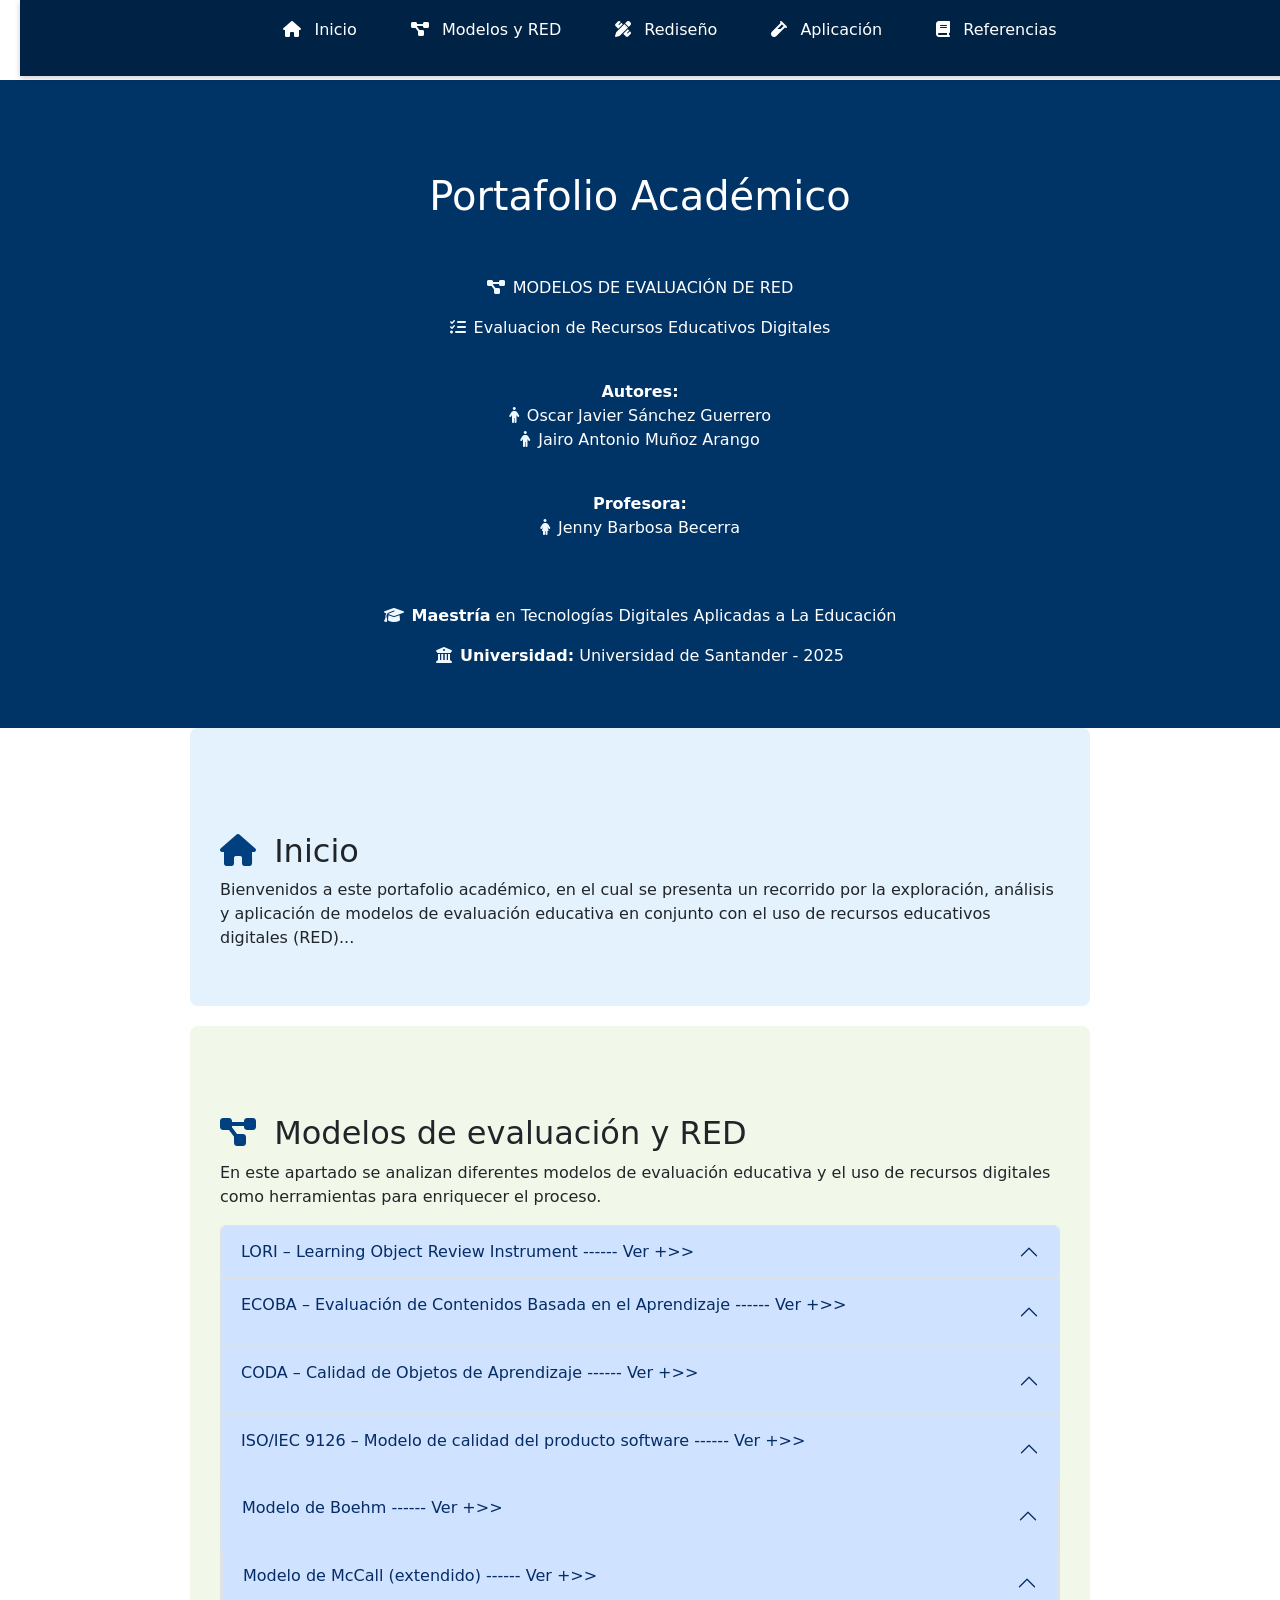
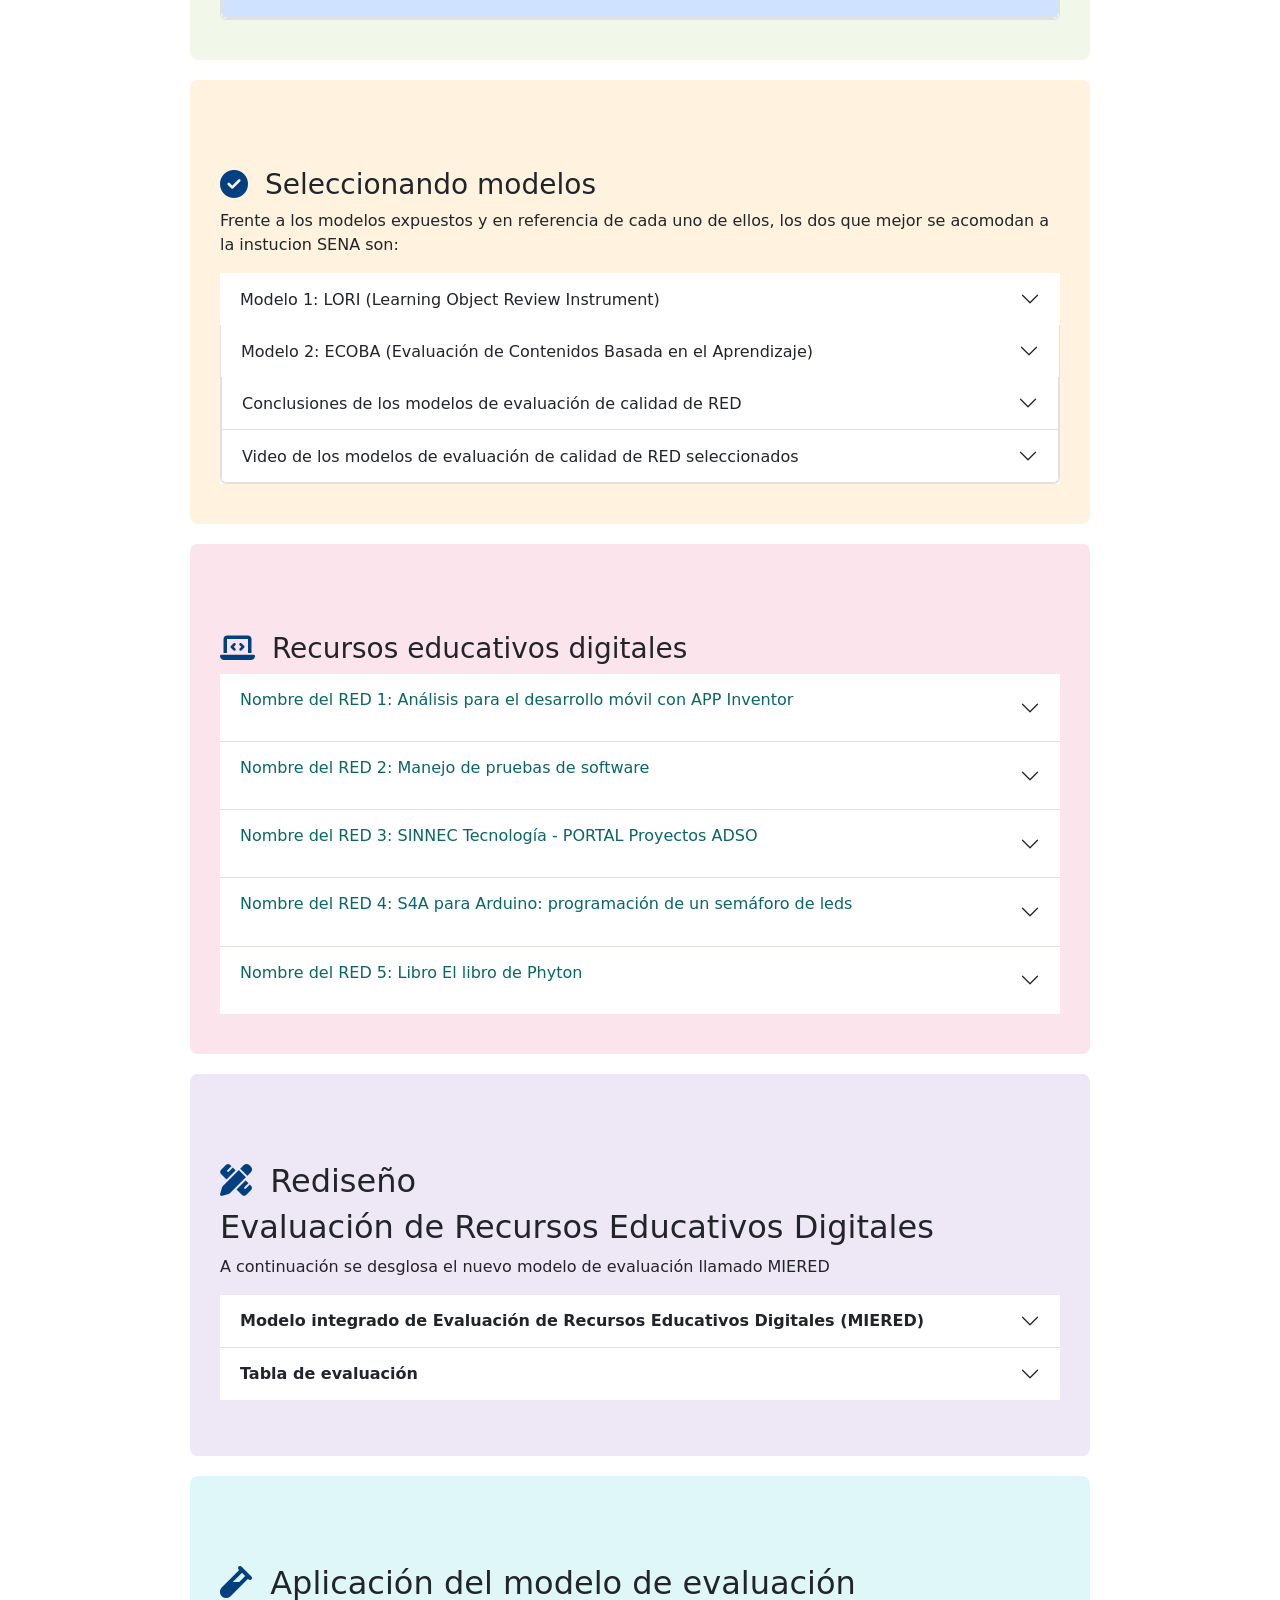
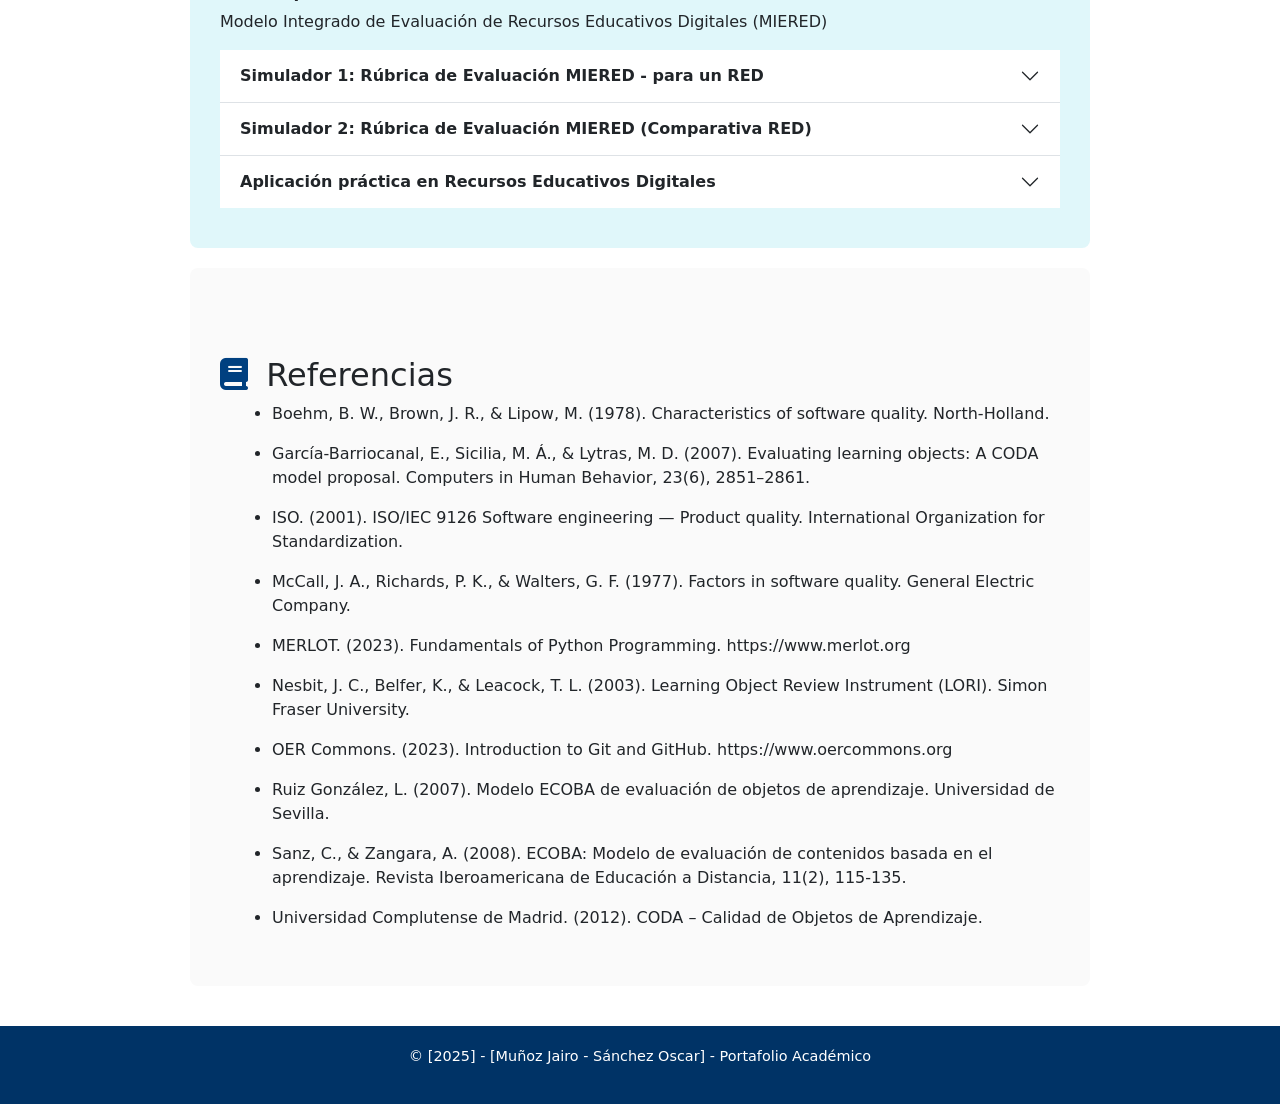
<file: index.html>
<!DOCTYPE html>
<html lang="es">

<head>

    <meta charset="UTF-8">
    <meta content="IE=Edge" http-equiv="X-UA-Compatible">
    <meta name="description" content="A new Flutter project.">
    <meta charset="UTF-8">
    <meta name="viewport" content="width=device-width, initial-scale=1.0">
    <title>Portafolio Académico</title>
    <link rel="stylesheet" href="style.css">
    <link rel="stylesheet" href="style2.css">
    <!-- Font Awesome CDN -->
    <link rel="stylesheet" href="https://cdnjs.cloudflare.com/ajax/libs/font-awesome/6.5.0/css/all.min.css">

    <!-- boostrap-->
    <link href="https://cdn.jsdelivr.net/npm/bootstrap@5.0.2/dist/css/bootstrap.min.css" rel="stylesheet"
        integrity="sha384-EVSTQN3/azprG1Anm3QDgpJLIm9Nao0Yz1ztcQTwFspd3yD65VohhpuuCOmLASjC" crossorigin="anonymous">
    <script src="https://cdn.jsdelivr.net/npm/bootstrap@5.0.2/dist/js/bootstrap.bundle.min.js"
        integrity="sha384-MrcW6ZMFYlzcLA8Nl+NtUVF0sA7MsXsP1UyJoMp4YLEuNSfAP+JcXn/tWtIaxVXM"
        crossorigin="anonymous"></script>
    <script src="https://cdn.jsdelivr.net/npm/@popperjs/core@2.9.2/dist/umd/popper.min.js"
        integrity="sha384-IQsoLXl5PILFhosVNubq5LC7Qb9DXgDA9i+tQ8Zj3iwWAwPtgFTxbJ8NT4GN1R8p"
        crossorigin="anonymous"></script>
    <script src="https://cdn.jsdelivr.net/npm/bootstrap@5.0.2/dist/js/bootstrap.min.js"
        integrity="sha384-cVKIPhGWiC2Al4u+LWgxfKTRIcfu0JTxR+EQDz/bgldoEyl4H0zUF0QKbrJ0EcQF"
        crossorigin="anonymous"></script>
</head>

<body>

    <header id="Portafolio academico"><br /><br /><br />
        <h1>Portafolio Académico</h1>
        <br />
        <br />
        <p><i class="fas fa-diagram-project" style="color: aliceblue;"></i>MODELOS DE EVALUACIÓN DE RED</p>
        <p> <i class="fa-solid fa-list-check" style="color: aliceblue;"></i>Evaluacion de Recursos Educativos Digitales
        </p>
        <br />
        <p><strong>Autores:
                <br />
            </strong> <i class="fa-solid fa-person" style="color: aliceblue;"></i>Oscar Javier Sánchez Guerrero
            <br />
            <i class="fa-solid fa-person" style="color: aliceblue;"></i>Jairo Antonio Muñoz Arango
        </p>
        <br />
        <p><strong>Profesora:</strong>
            <br /> <i class="fa-solid fa-person-dress" style="color: aliceblue;"> </i></i>Jenny
            Barbosa Becerra
        </p>
        <br />
        <br />
        <p><strong> <i class="fa-solid fa-graduation-cap" style="color: aliceblue;"></i>Maestría</strong> en Tecnologías
            Digitales Aplicadas a La Educación</p>
        <p><strong><i class="fa-solid fa-building-columns" style="color: aliceblue;"></i>Universidad:</strong>
            Universidad de Santander - 2025</p>
        <br />
        <nav>
            <ul>
                <li><a href="#inicio">
                        <i class="fas fa-home"></i> Inicio
                    </a>
                    <ul>
                        <li><a href="#Portafolio academico"><i class="fas fa-check-circle"></i> Portafolio Académico</a>
                        </li>

                    </ul>

                </li>

                <li><a href="#modelos"><i class="fas fa-diagram-project"></i> Modelos y RED</a>
                    <ul>
                        <li><a href="#seleccionando-modelos"><i class="fas fa-check-circle"></i> Seleccionando
                                modelos</a></li>
                        <li><a href="#recursos"><i class="fas fa-laptop-code"></i> Recursos educativos digitales</a>
                        </li>
                    </ul>
                </li>
                <li><a href="#rediseño"><i class="fas fa-pencil-ruler"></i> Rediseño</a></li>
                <li><a href="#aplicacion"><i class="fas fa-vial"></i> Aplicación</a></li>
                <li><a href="#referencias"><i class="fas fa-book"></i> Referencias</a></li>
            </ul>
        </nav>
    </header>

    <main>

        <section id="inicio">
            <br /><br />
            <p>
            <h2><i class="fas fa-home"></i> Inicio</h2>
            <p>Bienvenidos a este portafolio académico, en el cual se presenta un recorrido por la exploración, análisis
                y aplicación de modelos de evaluación educativa en conjunto con el uso de recursos educativos digitales
                (RED)...</p>
            </p>
        </section>

        <section id="modelos">
            <br /><br />
            <h2><i class="fas fa-diagram-project"></i> Modelos de evaluación y RED</h2>
            <p>En este apartado se analizan diferentes modelos de evaluación educativa y el uso de recursos digitales
                como herramientas para enriquecer el proceso.</p>


            <div class="accordion" id="accordionExample">
                <div class="accordion-item">
                    <h2 class="accordion-header" id="headingOne">
                        <button class="accordion-button" type="button" data-bs-toggle="collapse"
                            data-bs-target="#collapseOne" aria-expanded="false" aria-controls="collapseOne">
                            LORI – Learning Object Review Instrument ------ Ver +>>
                        </button>
                    </h2>
                    <div id="collapseOne" class="accordion-collapse collapse" aria-labelledby="headingOne"
                        data-bs-parent="#accordionExample">
                        <div class="accordion-body">
                            <strong>Descripción: </strong>
                            <p> Marco de referencia para revisar y calificar objetos de aprendizaje en
                                múltiples dimensiones. Un objeto de aprendizaje "es un recurso de información o software
                                interactivo utilizado en el aprendizaje online" (Otamendi et al., 2022). </p>

                            <strong>Criterios de evaluación:</strong>
                            <p>
                                Según Nesbit, Belfer y Leacock (2003), el modelo LORI permite evaluar la calidad de los
                                objetos de aprendizaje a través de criterios estandarizados.
                            </p>
                            <ul>
                                <li>Calidad del contenido</li>
                                <li>Alineación con objetivos de aprendizaje</li>
                                <li>Retroalimentación y adaptación</li>
                                <li>Motivación</li>
                                <li>Diseño de presentación</li>
                                <li>Usabilidad</li>
                                <li>Accesibilidad</li>
                                <li>Reusabilidad</li>
                                <li>Conformidad con estándares</li>
                            </ul>
                            <p><strong>Métrica o escala de valoración.</strong> Escala tipo Likert de 1 a 5.</p>
                            <p><Strong> Metodología.</strong> Revisión por expertos con participación convergente.</p>
                            <p><strong>Instrumento de evaluación.</strong> Rúbrica LORI.</p>

                        </div>
                    </div>
                </div>
                <div class="accordion-item">
                    <h2 class="accordion-header" id="headingTwo">
                        <button class="accordion-button" type="button" data-bs-toggle="collapse"
                            data-bs-target="#collapseTwo" aria-expanded="false" aria-controls="collapseTwo">

                            <p> ECOBA – Evaluación de Contenidos Basada en el
                                Aprendizaje ------ Ver +>></p>

                        </button>
                    </h2>
                    <div id="collapseTwo" class="accordion-collapse collapse" aria-labelledby="headingTwo"
                        data-bs-parent="#accordionExample">
                        <div class="accordion-body">
                            <strong>Descripción: </strong>
                            <p> Modelo hispano que valora la calidad de objetos de aprendizaje en tres ejes:
                                pertinencia, diseño estético-funcional y diseño instruccional.</p>
                            <strong>Criterios de evaluación:</strong>
                            <p>El modelo ECOBA (Sanz & Zangara, 2008) propone una valoración en torno a pertinencia,
                                diseño y funcionalidad.</p>
                            <ul>
                                <li>Permanencia y actualidad</li>
                                <li>Claridad del lenguaje</li>
                                <li>Diseño visual</li>
                                <li>Funcionamiento técnico</li>
                                <li>Coherencia metodológica</li>
                                <li>Evaluación del aprendizaje</li>
                                <li>Accesibilidad y licenciamiento</li>
                            </ul>
                            <p><strong>Métrica o escala de valoración.</strong> Escala ordinal o numérica 1–5.</p>
                            <p><Strong> Metodología.</strong> Revisión sistemática con listas de cotejo.</p>
                            <p><strong>Instrumento de evaluación.</strong> Listas de cotejo ECOBA.</p>
                        </div>

                    </div>
                </div>
                <div class="accordion-item">
                    <h2 class="accordion-header" id="headingThree">
                        <button class="accordion-button" type="button" data-bs-toggle="collapse"
                            data-bs-target="#collapseThree" aria-expanded="false" aria-controls="collapseThree">
                            <p> CODA – Calidad de Objetos de Aprendizaje ------ Ver +>></p>
                        </button>
                    </h2>
                    <div id="collapseThree" class="accordion-collapse collapse" aria-labelledby="headingThree"
                        data-bs-parent="#accordionExample">
                        <div class="accordion-body">
                            <strong>Descripción: </strong>
                            <p> Propuesta que operacionaliza la evaluación de calidad en dimensiones pedagógicas,
                                técnicas y de usabilidad.</p>
                            <strong>Criterios de evaluación:</strong>
                            <p>Para la evaluación de objetos digitales, García-Barriocanal, Sicilia y Lytras (2007)
                                desarrollaron el modelo CODA.</p>
                            <ul>
                                <li>Calidad pedadógica</li>
                                <li>Diseño y usabilidad</li>
                                <li>Aspectos técnicos</li>
                                <li>Accesibilidad</li>

                            </ul>
                            <p><strong>Métrica o escala de valoración.</strong> Escala Likert 1–5.</p>
                            <p><Strong> Metodología.</strong> Revisión por pares.</p>
                            <p><strong>Instrumento de evaluación.</strong> Ficha CODA.</p>
                        </div>
                    </div>
                </div>
                <div class="accordion-item">
                    <h2 class="accordion-header" id="headingFour">
                        <button class="accordion-button" type="button" data-bs-toggle="collapse"
                            data-bs-target="#collapseFour" aria-expanded="false" aria-controls="collapseFour">
                            <p>ISO/IEC 9126 – Modelo de calidad del producto software ------ Ver +>></p>
                        </button>
                    </h2>
                    <div id="collapseFour" class="accordion-collapse collapse" aria-labelledby="headingFour"
                        data-bs-parent="#accordionExample">
                        <div class="accordion-body">
                            <strong>Descripción: </strong>
                            <p> Norma internacional que define características y subcaracterísticas de calidad del
                                software.</p>
                            <strong>Criterios de evaluación:</strong>
                            <p>La norma ISO/IEC 9126 (International Organization for Standardization, 2001) define un
                                marco de calidad de software ampliamente aceptado.</p>
                            <ul>
                                <li>Funcionalidad</li>
                                <li>Fiabilidad</li>
                                <li>Usabilidad</li>
                                <li>Mantenibilidad</li>
                                <li>Portabilidad</li>

                            </ul>
                            <p><strong>Métrica o escala de valoración.</strong> Métricas cuantitativas de desempeño.</p>
                            <p><Strong> Metodología.</strong> Ensayos de calidad de producto y uso.</p>
                            <p><strong>Instrumento de evaluación.</strong> Listas de verificación ISO 9126.</p>
                        </div>
                    </div>
                    <div class="accordion-item">
                        <h2 class="accordion-header" id="headingSix">
                            <button class="accordion-button" type="button" data-bs-toggle="collapse"
                                data-bs-target="#collapseSix" aria-expanded="false" aria-controls="collapseSix">
                                <p>Modelo de Boehm ------ Ver +>></p>
                            </button>
                        </h2>
                        <div id="collapseSix" class="accordion-collapse collapse" aria-labelledby="headingSix"
                            data-bs-parent="#accordionExample">
                            <div class="accordion-body">
                                <strong>Descripción: </strong>
                                <p> Estructura jerárquica de calidad con atributos como utilidad, mantenibilidad y
                                    portabilidad.</p>
                                <strong>Criterios de evaluación:</strong>
                                <p>El modelo de Boehm (Boehm, Brown, & Lipow, 1976) introduce métricas para evaluar la
                                    calidad del software.</p>

                                <ul>
                                    <li>Utilidad</li>
                                    <li>Mantenibilidad</li>
                                    <li>Portabilidad</li>
                                </ul>
                                <p><strong>Métrica o escala de valoración.</strong> Métricas cuantitativas.</p>
                                <p><Strong> Metodología.</strong> Evaluación basada en árbol de calidad.</p>
                                <p><strong>Instrumento de evaluación.</strong> Árbol de calidad de Boehm.</p>
                            </div>
                        </div>
                        <div class="accordion-item">
                            <h2 class="accordion-header" id="headingSeven">
                                <button class="accordion-button" type="button" data-bs-toggle="collapse"
                                    data-bs-target="#collapseSeven" aria-expanded="false" aria-controls="collapseSeven">
                                    <p>Modelo de McCall (extendido) ------ Ver +>></p>
                                </button>
                            </h2>
                            <div id="collapseSeven" class="accordion-collapse collapse" aria-labelledby="headingSeven"
                                data-bs-parent="#accordionExample">
                                <div class="accordion-body">
                                    <strong>Descripción: </strong>
                                    <p> Propone 11 factores agrupados en tres áreas principales: operación del producto,
                                        revisión del producto y transición del producto.</p>
                                    <strong>Criterios de evaluación:</strong>
                                    <p>el modelo de McCall (McCall, Richards, & Walters, 1977) sistematiza factores de
                                        calidad en tres grandes categorías.</p>
                                    <ul>
                                        <li>Operación del producto (correctitud, confiabilidad, eficiencia, integridad,
                                            facilidad de uso)</li>
                                        <li>Revisión del producto (mantenibilidad, flexibilidad, capacidad de prueba)
                                        </li>
                                        <li>Transición del producto (portabilidad, reusabilidad, interoperabilidad)</li>
                                    </ul>
                                    <p><strong>Métrica o escala de valoración.</strong> Escalas de 1 a 5.</p>
                                    <p><Strong> Metodología.</strong> Enfoque FCM (Factor–Criterio–Métrica).</p>
                                    <p><strong>Instrumento de evaluación.</strong> Rúbrica McCall y matrices de
                                        evaluación.</p>
                                </div>
                            </div>
                        </div>


        </section>


        <!--  Seleccionando modelos-->


        <section id="seleccionando-modelos">
            <br /><br />
            <h3><i class="fas fa-check-circle"></i> Seleccionando modelos</h3>
            <p>
                Frente a los modelos expuestos y en referencia de cada uno de ellos, los dos que mejor se acomodan a la
                instucion SENA son:
            </p>



            <div class="accordion accordion-flush" id="accordionFlushExample">
                <div class="accordion-item">
                    <h2 class="accordion-header" id="flush-headingOne">
                        <button class="accordion-button collapsed" type="button" data-bs-toggle="collapse"
                            data-bs-target="#flush-collapseOne" aria-expanded="false" aria-controls="flush-collapseOne">
                            Modelo 1: LORI (Learning Object Review Instrument)
                        </button>
                    </h2>
                    <div id="flush-collapseOne" class="accordion-collapse collapse" aria-labelledby="flush-headingOne"
                        data-bs-parent="#accordionFlushExample">
                        <div class="accordion-body">

                            <p style="color: rgb(10, 102, 102); text-align: center;"><strong>Modelo 1: LORI (Learning
                                    Object
                                    Review Instrument)</strong></p>

                            <ul>

                                <p><strong>Justificacion de selección: </strong>
                                    El modelo LORI es adecuado para el SENA porque permite evaluar los recursos en
                                    dimensiones clave
                                    como
                                    calidad del contenido, alineación con objetivos de aprendizaje, usabilidad,
                                    accesibilidad y
                                    motivación
                                    del estudiante. El SENA trabaja con programas técnicos y tecnológicos, donde es
                                    indispensable que
                                    los
                                    contenidos estén bien estructurados y sean reutilizables en distintos cursos.</p>
                                <strong>Fortalezas para el SENA:</strong>
                                <ul>
                                    <li>Evalúa integralmente tanto la calidad pedagógica como los aspectos técnicos de
                                        los RED.</li>
                                    <li>Su escala Likert de 1–5 facilita la retroalimentación entre instructores y
                                        aprendices.</li>
                                    <li>Ayuda a garantizar que los recursos sean accesibles e inclusivos, alineado con
                                        la política de
                                        educación abierta del SENA.</li>
                                </ul>
                                <strong>Aspectos a mejorar</strong>
                                <ul>
                                    <li>Requiere tiempo y formación de los instructores para aplicar la rúbrica de
                                        manera uniforme.</li>
                                    <li>No incorpora de manera explícita el análisis de competencias laborales ni la
                                        articulación con el
                                        sector productivo, que es clave en la misión del SENA.</li>
                                </ul>
                                <strong>Escalas</strong>
                                <p></p>
                                LORI evalúa Objetos de Aprendizaje en dimensiones como:
                                <ul>
                                    <li> <strong> Calidad del
                                            contenido,
                                            usabilidad, accesibilidad, reusabilidad, motivación, etc.</strong> </li>
                                    <li> <strong>Escala utilizada: Likert de 5 puntos (1 = muy bajo / 5 = muy
                                            alto).</strong></li>
                                </ul>


                        </div>
                    </div>
                    <div class="accordion-item">
                        <h2 class="accordion-header" id="flush-headingTwo">
                            <button class="accordion-button collapsed" type="button" data-bs-toggle="collapse"
                                data-bs-target="#flush-collapseTwo" aria-expanded="false"
                                aria-controls="flush-collapseTwo">
                                Modelo 2: ECOBA (Evaluación de Contenidos Basada en el Aprendizaje)
                            </button>
                        </h2>
                        <div id="flush-collapseTwo" class="accordion-collapse collapse"
                            aria-labelledby="flush-headingTwo" data-bs-parent="#accordionFlushExample">
                            <div class="accordion-body">


                                <p style="color: rgb(10, 102, 102); text-align: center;"><strong>Modelo 2: ECOBA
                                        (Evaluación de
                                        Contenidos Basada en el Aprendizaje)</strong>
                                </p>

                                <ul>

                                    <p><strong>Justificacion de selección: </strong>
                                        ECOBA se ajusta al SENA porque fue diseñado en el contexto iberoamericano, con
                                        un enfoque claro
                                        en pertinencia, claridad y accesibilidad de los recursos educativos. Es un
                                        modelo cercano a la
                                        realidad de los programas de formación técnica y tecnológica, por lo que
                                        responde mejor a las
                                        necesidades de los aprendices del SENA.</p>
                                    <strong>Fortalezas para el SENA:</strong>
                                    <ul>
                                        <li>Evalúa criterios esenciales como claridad del lenguaje, diseño instruccional
                                            y
                                            accesibilidad.</li>
                                        <li>Promueve la elaboración de contenidos contextualizados y actualizados,
                                            fundamentales en
                                            áreas como desarrollo de software.</li>
                                        <li>Favorece el autoaprendizaje y la adaptabilidad a diferentes niveles de
                                            formación (desde
                                            básico hasta avanzado).</li>
                                    </ul>
                                    <strong>Aspectos a mejorar</strong>
                                    <ul>
                                        <li>Tiene menor robustez técnica comparado con ISO/IEC 9126 o McCall, ya que se
                                            enfoca más en la
                                            dimensión pedagógica.
                                        </li>
                                        <li>No siempre contempla los aspectos de interoperabilidad y compatibilidad
                                            tecnológica, claves
                                            en software educativo.</li>
                                    </ul>
                                    <strong>Escalas</strong>
                                    <p></p>
                                    ECOBA evalúa la pertinencia y efectividad de los contenidos digitales en el proceso
                                    de aprendizaje.
                                    <p><strong>Escala utilizada: Generalmente cualitativa con categorías</strong></p>
                                    <ul>
                                        <li> <strong>Excelente </strong> </li>
                                        <li> <strong>Bueno</strong></li>
                                        <li> <strong>Regular</strong> </li>
                                        <li> <strong>Deficiente</strong></li>
                                        <li> <strong>o cuantitativa de 1 a 4 puntos.</strong></li>
                                    </ul>

                            </div>
                        </div>
                        <div class="accordion-item">
                            <h2 class="accordion-header" id="flush-headingfour1">
                                <button class="accordion-button collapsed" type="button" data-bs-toggle="collapse"
                                    data-bs-target="#flush-collapsefour1" aria-expanded="false"
                                    aria-controls="flush-collapsefour1">
                                    Conclusiones de los modelos de evaluación de calidad de RED
                                </button>
                            </h2>
                            <div id="flush-collapsefour1" class="accordion-collapse collapse"
                                aria-labelledby="flush-headingfour1" data-bs-parent="#accordionFlushExample">
                                <div class="accordion-body">
                                    <ul>
                                        <li>La aplicación del modelo LORI permitió evidenciar que los RED del SENA
                                            poseen una alta relevancia educativa, ya que están alineados con los
                                            programas de formación técnica y tecnológica y responden a las necesidades
                                            del entorno productivo.</li>
                                        <li>Con LORI se concluye que los RED del SENA favorecen la interactividad y
                                            motivación, especialmente en simuladores y recursos multimedia,
                                            fortaleciendo el aprendizaje autónomo de los aprendices.</li>
                                        <li>La evaluación con ECOBA destacó la coherencia pedagógica de los contenidos,
                                            ya que están diseñados bajo metodologías activas y centradas en el
                                            estudiante, contribuyendo al desarrollo de competencias transversales y
                                            específicas.</li>
                                        <li>ECOBA permitió establecer que los RED del SENA garantizan la actualización
                                            curricular, aunque se recomienda mantener procesos periódicos de revisión
                                            para asegurar vigencia tecnológica y pertinencia laboral</li>
                                        <li>La integración de LORI y ECOBA permitió identificar fortalezas
                                            complementarias: mientras LORI enfatiza en la calidad técnica, usabilidad e
                                            interactividad, ECOBA aporta una visión más profunda de la coherencia
                                            pedagógica y pertinencia curricular.</li>
                                        <li>Finalmente, la experiencia demuestra que la combinación de LORI y ECOBA
                                            constituye una estrategia integral que permite al SENA fortalecer la calidad
                                            de sus recursos educativos digitales, potenciando la innovación y la
                                            formación de aprendices en coherencia con la transformación digital y las
                                            demandas del sector productivo.</li>

                                    </ul>


                                </div>
                            </div>
                        </div>
                        <div class="accordion-item">
                            <h2 class="accordion-header" id="flush-headingThree">
                                <button class="accordion-button collapsed" type="button" data-bs-toggle="collapse"
                                    data-bs-target="#flush-collapseThree" aria-expanded="false"
                                    aria-controls="flush-collapseThree">
                                    Video de los modelos de evaluación de calidad de RED seleccionados
                                </button>
                            </h2>
                            <div id="flush-collapseThree" class="accordion-collapse collapse"
                                aria-labelledby="flush-headingThree" data-bs-parent="#accordionFlushExample">
                                <div class="accordion-body"><iframe width="560" height="315"
                                        src="https://www.youtube.com/embed/YzYWeDV9Dqc?si=mjIa-0SkkU7unxyu"
                                        title="YouTube video player" frameborder="0"
                                        allow="accelerometer; autoplay; clipboard-write; encrypted-media; gyroscope; picture-in-picture; web-share"
                                        referrerpolicy="strict-origin-when-cross-origin" allowfullscreen></iframe>
                                </div>
                            </div>
                        </div>





        </section>



        <!--  Recursos -->

        <section id="recursos">
            <br /><br />
            <h3><i class="fas fa-laptop-code"></i> Recursos educativos digitales</h3>




            <div class="accordion accordion-flush" id="accordionFlushExamplea">
                <div class="accordion-item">
                    <h2 class="accordion-header" id="flush-headingOnea">
                        <button class="accordion-button collapsed" type="button" data-bs-toggle="collapse"
                            data-bs-target="#flush-collapseOnea" aria-expanded="false"
                            aria-controls="flush-collapseOnea">


                            <p style="color: rgb(10, 102, 102);">Nombre del RED 1: Análisis para el desarrollo móvil
                                con
                                APP Inventor </p>
                        </button>
                    </h2>
                    <div id="flush-collapseOnea" class="accordion-collapse collapse" aria-labelledby="flush-headingOnea"
                        data-bs-parent="#accordionFlushExamplea">
                        <div class="accordion-body">
                            <p><strong>Área de conocimiento:</strong> Desarrollo móvil con enfoque de análisis y
                                creación
                                de aplicaciones mediante App Inventor.</p>
                            <p></p><strong>Nivel o grado de aplicación:</strong> Curso complementario virtual; nivel
                            introductorio, dirigido a personas mayores de 14 años.</p>
                            <p></p><strong>Datos del autor(es):</strong>Institucional del SENA; diseño y gestión por
                            la
                            Dirección de Formación Virtual del SENA.</p>
                            <p><strong>Enlace al repositorio donde se encuentra alojado el RED:</strong> Plataforma
                                Betowa (SENA Virtual).</p>
                            <p><strong>Enlace al RED: <a
                                        href="https://betowa.sena.edu.co/oferta/analisis-para-el-desarrollo-movil-con-app-inventor?modality=V"
                                        target="_blank">ANÁLISIS PARA EL DESARROLLO MÓVIL CON APP INVENTOR</a>
                                </strong>
                            </p>
                            <p><strong>Descripción del RED:</strong>Curso de 40 horas que enseña a definir
                                plataformas
                                móviles según especificaciones técnicas y necesidades del usuario, utilizando App
                                Inventor
                                como herramienta visual.</p>
                            <strong>Características del RED y posibilidades de uso:</strong>
                            <ul>
                                <li>Acceso virtual completo y gratuito.</li>
                                <li>Dirigido a formación técnica complementaria.</li>
                                <li>Metodología práctica mediante aprendizaje activo con App Inventor.</li>
                                <li>Facilita creación de apps sin uso de código, ideal para iniciación.</li>
                            </ul>
                            <strong>Limitaciones del RED:</strong>
                            <ul>
                                <li>No profundiza en aspectos avanzados de programación.</li>
                                <li>Requiere conexión a Internet y es complementario, no certificante.</li>
                            </ul>
                            <strong>Verificación de estándares en el RED:</strong>
                            <ul>
                                <li>Alineado a usabilidad y accesibilidad por su interfaz visual.</li>
                                <li>Desarrollo pedagógico práctico, secuenciado y alineado con competencias
                                    técnicas.
                                </li>
                            </ul>
                            <strong>Imagen:</strong>
                            <p><img src="imagenes/appinventor.png" width="700px" height="300px"
                                    alt="Plataforma Betowa - SENA"></p>


                        </div>
                    </div>
                </div>
                <div class="accordion-item">
                    <h2 class="accordion-header" id="flush-headingTwob">
                        <button class="accordion-button collapsed" type="button" data-bs-toggle="collapse"
                            data-bs-target="#flush-collapseTwob" aria-expanded="false"
                            aria-controls="flush-collapseTwob">
                            <p style="color: rgb(10, 102, 102);">Nombre del RED 2: Manejo de pruebas de software
                            </p>
                        </button>
                    </h2>
                    <div id="flush-collapseTwob" class="accordion-collapse collapse" aria-labelledby="flush-headingTwob"
                        data-bs-parent="#accordionFlushExamplea">
                        <div class="accordion-body">


                            <p><strong>Área de conocimiento:</strong> Aseguramiento de calidad mediante pruebas de
                                software.</p>
                            <p></p><strong>Nivel o grado de aplicación:</strong> Curso complementario virtual; nivel
                            técnico introductorio (mayores de 14 años).</p>
                            <p></p><strong>Datos del autor(es):</strong>Plataforma institucional SENA Virtual,
                            coordinado por la Dirección de Formación Virtual del SENA.</p>
                            <p><strong>Enlace al repositorio donde se encuentra alojado el RED:</strong>Plataforma
                                Betowa (SENA Virtual).</p>
                            <p></p><strong>Enlace al RED: <a
                                    href="https://betowa.sena.edu.co/oferta/manejo-de-pruebas-de-software?modality=V"
                                    target="_blank">MANEJO DE PRUEBAS DE SOFTWARE</a> </strong></p>
                            <p><strong>Descripción del RED:</strong>Curso de 40 horas que permite aprender a probar
                                soluciones de software de acuerdo con parámetros técnicos y modelos de referencia.
                            </p>
                            <strong>Características del RED y posibilidades de uso:</strong>
                            <ul>
                                <li>Formación virtual accesible desde casa.</li>
                                <li>Orientación práctica a casos reales de pruebas de software—planificación,
                                    ejecución,
                                    análisis.</li>
                                <li>Fortalece competencias fundamentales para garantía de calidad en software.</li>

                            </ul>
                            <strong>Limitaciones del RED:</strong>
                            <ul>
                                <li>Breve duración que limita profundidad.</li>
                                <li>Requiere herramientas externas para realización práctica (gestión de casos de
                                    prueba).</li>
                            </ul>
                            <strong>Verificación de estándares en el RED:</strong>
                            <ul>
                                <li>Enfoque alineado con estándares de pruebas (IEEE, ISTQB), evidenciado en
                                    objetivos
                                    de aprendizaje.</li>
                                <li>Diseño pedagógico claro y orientado a competencias técnicas.
                                </li>
                            </ul>
                            <strong>Imagen:</strong>
                            <p><img src="imagenes/Manejo de pruebas de software.png" width="700px" height="300px"
                                    alt="Plataforma Betowa - SENA"></p>


                        </div>
                    </div>
                </div>
                <div class="accordion-item">
                    <h2 class="accordion-header" id="flush-headingThreec">
                        <button class="accordion-button collapsed" type="button" data-bs-toggle="collapse"
                            data-bs-target="#flush-collapseThreec" aria-expanded="false"
                            aria-controls="flush-collapseThreec">
                            <p style="color: rgb(10, 102, 102);">Nombre del RED 3: SINNEC Tecnología - PORTAL
                                Proyectos
                                ADSO
                            </p>
                        </button>
                    </h2>
                    <div id="flush-collapseThreec" class="accordion-collapse collapse"
                        aria-labelledby="flush-headingThreec" data-bs-parent="#accordionFlushExamplea">
                        <div class="accordion-body">
                            <p><strong> Nombre del RED: </strong>Sinnec Tecnología - Hosting Propio de proyectos de
                                software</p>
                            <p><strong>Área de conocimiento:</strong> Desarrollo e implementación de soluciones
                                empresariales en software (consultoría TI, gestión tecnológica, GovTech, LegalTech,
                                FinTech).</p>
                            <p></p><strong>Nivel o grado de aplicación:</strong> Formación técnico-profesional
                            avanzada
                            — nivel complementario y de actualización profesional.</p>
                            <p></p><strong>Datos del autor(es):</strong> Jairo Antonio Muñoz - Oscar Javier Sánchez
                            </p>
                            <p><strong>Enlace al repositorio donde se encuentra alojado el RED:</strong> Sitio web
                                de
                                Sinnec Tecnología</p>
                            <p><strong>Enlace al RED: </strong> <a href="https://www.sinnectecnologia.com/"
                                    target="_blank"> Portal Sinnec Tecnología</a></p>



                            <strong>Descripción del RED:</strong>Portal web con panel de control que permite el
                            acceso a
                            los aprendices para crear sus desarrollo de software en tiempo real,
                            servicios y casos de uso en desarrollo de software a medida y consultoría TI, con
                            enfoque
                            relevante para formación en el SENA sobre tendencias y aplicaciones reales del sector
                            tecnológico.</strong>
                            <strong>Caracteristicas del RED y posibilidades de uso:</strong>
                            <ul>
                                <li>Muestra casos reales de proyectos en áreas como GovTech, LegalTech y FinTech.
                                </li>
                                <li>Permite comprensión de procesamientos empresariales, gobernanza y soluciones
                                    escalables..</li>
                                <li>Ideal como recurso de estudio conceptual y contextual para prácticas
                                    profesionales.
                                </li>
                                <li>Sirve como inspiración para proyectos finales, evaluaciones basadas en casos
                                    reales.
                                </li>

                            </ul>
                            <strong>Limitaciones del RED:</strong>
                            <ul>
                                <li>No es un curso estructurado ni objetivamente educativo.</li>
                                <li>No incluye material descargable, evaluaciones, o estructura pedagógica formal.
                                </li>
                                <li>Enfocado en marketing corporativo, menos en contenido formativo directo.</li>
                            </ul>

                            <strong>Verificación de estándares en el RED:</strong>
                            <ul>
                                <li>Presentación profesional y clara (usabilidad web).</li>
                                <li>Alineado con estándares de calidad visual y contenido corporativo.</li>
                                <li>Podría evaluarse bajo criterios de usabilidad, accesibilidad y relevancia (p.
                                    ej.,
                                    ECOBA o CODA si se generaliza a documentación web).</li>
                            </ul>
                            <strong>Imagen:</strong>
                            <p><img src="imagenes/sinnec.png" width="700px" height="300px"
                                    alt="Plataforma Sinnec Tecnología"></p>




                        </div>
                    </div>
                </div>
                <div class="accordion-item">
                    <h2 class="accordion-header" id="flush-headingfourd">
                        <button class="accordion-button collapsed" type="button" data-bs-toggle="collapse"
                            data-bs-target="#flush-collapsefourd" aria-expanded="false"
                            aria-controls="flush-collapsefourd">
                            <p style="color: rgb(10, 102, 102);">Nombre del RED 4: S4A para Arduino: programación de
                                un
                                semáforo de
                                leds
                            </p>
                        </button>
                    </h2>
                    <div id="flush-collapsefourd" class="accordion-collapse collapse"
                        aria-labelledby="flush-headingfourd" data-bs-parent="#accordionFlushExamplea">
                        <div class="accordion-body">

                            <p><strong> Nombre del RED: </strong>S4A para Arduino: programación de un semáforo de
                                leds
                            </p>
                            <p><strong>Área de conocimiento:</strong> Electrónica, robótica educativa y programación
                                por
                                bloques con Arduino/S4A.</p>
                            <p></p><strong>Nivel o grado de aplicación:</strong> Nivel introductorio (seguimos
                            currículo
                            de 4.º de Educación Secundaria Obligatoria, equivalente a formación básica técnica),
                            ideal
                            para iniciación en programación y hardware.</p>
                            <p></p><strong>Datos del autor(es):</strong> Jairo Antonio Muñoz - Oscar Javier Sánchez
                            </p>
                            <p><strong>Enlace al repositorio donde se encuentra alojado el RED:</strong> Sitio web
                                de
                                Sinnec Tecnología</p>
                            <p><strong>Enlace al RED: </strong> <a
                                    href="https://www3.gobiernodecanarias.org/medusa/ecoescuela/recursosdigitales/2014/12/05/s4a-para-arduino-programacion-de-un-semaforo-de-leds/"
                                    target="_blank"> S4A para Arduino</a></p>



                            <p><strong>Descripción del RED:</strong>Recurso educativo que guía paso a paso cómo
                                crear un
                                semáforo usando una placa Arduino y programación visual en Scratch for Arduino
                                (S4A). Se
                                utilizan LEDs y resistencias sobre protoboard; el objetivo es enseñar programación
                                básica y
                                promover el autoaprendizaje.</strong>
                            </p>
                            <strong>Caracteristicas del RED y posibilidades de uso:</strong>
                            <ul>
                                <li>Recurso gratuito y accesible desde el navegador.</li>
                                <li>Contiene pasos claramente descritos, contextualizado en currículo tecnológico
                                    (4.º
                                    ESO).</li>
                                <li>Ideal para clases prácticas, laboratorios, talleres STEAM.
                                </li>
                                <li>Promueve pensamiento computacional, secuenciación lógica y manejo de hardware
                                    básico.
                                </li>

                            </ul>
                            <strong>Limitaciones del RED:</strong>
                            <ul>
                                <li>Está dirigido a un nivel secundario, no a formación técnica avanzada.</li>
                                <li>No incluye componentes descargables (como código o planos) de forma inmediata
                                    visible.</li>
                                <li>La interfaz no ofrece interacción directa, solo texto e imágenes, requiere
                                    preparación del docente para uso en aula.</li>
                            </ul>

                            <strong>Verificación de estándares en el RED:</strong>
                            <ul>
                                <li>Buena claridad pedagógica, estructuración paso a paso.</li>
                                <li>Accesibilidad básica (texto claro e imágenes).</li>
                                <li>Pertinencia para aprendizaje de programación y robótica.</li>
                                <li>Puede evaluarse mediante LORI, ECOBA o CODA adaptando criterios de claridad,
                                    usabilidad y calidad pedagógica.</li>
                            </ul>
                            <strong>Imagen:</strong>
                            <p><img src="imagenes/maxresdefault.jpg" width="700px" height="300px"
                                    alt="Plataforma Sinnec Tecnología"></p>



                        </div>
                    </div>
                </div>
                <div class="accordion-item">
                    <h2 class="accordion-header" id="flush-headingsixe">
                        <button class="accordion-button collapsed" type="button" data-bs-toggle="collapse"
                            data-bs-target="#flush-collapsesixe" aria-expanded="false"
                            aria-controls="flush-collapsesixe">
                            <p style="color: rgb(10, 102, 102);">Nombre del RED 5: Libro El libro de Phyton
                            </p>
                        </button>
                    </h2>
                    <div id="flush-collapsesixe" class="accordion-collapse collapse" aria-labelledby="flush-headingsixe"
                        data-bs-parent="#accordionFlushExamplea">
                        <div class="accordion-body">

                            <p><strong>Nombre del RED: </strong>Curso de Introducción a la Programación en Python
                            </p>
                            <p><strong>Área de conocimiento:</strong> Desarrollo de Software – Programación</p>
                            <p><strong>Nivel o grado de aplicación:</strong> Dirigido a aprendices
                                de formación técnica y tecnológica.</p>
                            <p><strong>Datos del autor(es):</strong> Copyright © 2025 El Libro De Python. All Rights
                                Reserved</p>
                            <p><strong>Enlace al repositorio donde se encuentra alojado el RED:</strong> Plataforma
                                SENA
                                Sofia Plus</p>
                            <p><strong>Enlace al RED: </strong>
                                <a href="https://ellibrodepython.com/" target="_blank">
                                    El libro de Python</a>
                            </p>

                            <p><strong>Descripción del RED:</strong> Es un recurso esencial para aprovechar al
                                máximo el
                                potencial de Python en el trabajo, en proyectos personales o para nuevas
                                oportunidades
                                profesionales.</p>

                            <strong>Características del RED y posibilidades de uso:</strong>
                            <ul>
                                <li>Acceso gratuito con codigo para practicar</li>
                                <li>Incluye guías, ejercicios prácticos y actividades de autoevaluación.</li>
                                <li>Se ajusta a competencias laborales en desarrollo de software.</li>
                                <li>Permite aprendizaje autónomo y flexible en modalidad 100% virtual.</li>
                            </ul>

                            <strong>Limitaciones del RED:</strong>
                            <ul>
                                <li>Requiere registro previo en la plataforma Sofia Plus.</li>
                                <li>Se requiere de pago para comprar y descargar el libro</li>
                                <li>Algunas actividades prácticas requieren instalación de software adicional
                                    (Python,
                                    IDEs).</li>
                            </ul>

                            <strong>Verificación de estándares en el RED:</strong>
                            <ul>
                                <li>Pertinencia en la codificación y practicas de ejercicios.</li>
                                <li>Usabilidad alta en plataforma virtual.</li>
                                <li>Reusabilidad: puede usarse en diferentes programas técnicos y tecnológicos.</li>
                                <li>Evaluado según criterios de LORI y ECOBA (claridad, usabilidad, calidad
                                    pedagógica).
                                </li>
                            </ul>

                            <strong>Imagen:</strong>
                            <p><img src="imagenes/libro phyton.png" width="700px" height="600px"
                                    alt="Curso de Python SENA"></p>



                        </div>
                    </div>
                </div>
            </div>
        </section>

        <section id="rediseño">
            <br /> <br />

            <h2><i class="fas fa-pencil-ruler"></i> Rediseño</h2>

            <h2>Evaluación de Recursos Educativos Digitales</h2>
            <p>A continuación se desglosa el nuevo modelo de evaluación llamado MIERED</p>
            <p>
            <div class="accordion accordion-flush" id="accordionFlushExampleF">
                <div class="accordion-item">
                    <h2 class="accordion-header" id="flush-headingOneF">
                        <button class="accordion-button collapsed" type="button" data-bs-toggle="collapse"
                            data-bs-target="#flush-collapseOneF" aria-expanded="false"
                            aria-controls="flush-collapseOneF">
                            <strong> Modelo integrado de Evaluación de Recursos Educativos Digitales (MIERED) </strong>
                        </button>
                    </h2>
                    <div id="flush-collapseOneF" class="accordion-collapse collapse" aria-labelledby="flush-headingOneF"
                        data-bs-parent="#accordionFlushExampleF">
                        <div class="accordion-body"><iframe
                                src="Entregable2_Formato_Rediseño_Modelo_evaluacion Entregafinal.pdf" width="800"
                                height="600" style="border: none;">
                                <!-- Mensaje de respaldo para navegadores que no soportan iframes -->
                                <p>Tu navegador no admite iframes. Puedes <a
                                        href="Entregable2_Formato_Rediseño_Modelo_evaluacion Entregafinal.pdf">descargar
                                        el
                                        PDF</a> en su lugar.</p>
                            </iframe></div>
                    </div>
                </div>
                <div class="accordion-item">
                    <h2 class="accordion-header" id="flush-headingTwoG">
                        <button class="accordion-button collapsed" type="button" data-bs-toggle="collapse"
                            data-bs-target="#flush-collapseTwoG" aria-expanded="false"
                            aria-controls="flush-collapseTwoG">
                            <strong>Tabla de evaluación </strong>
                        </button>
                    </h2>
                    <div id="flush-collapseTwoG" class="accordion-collapse collapse" aria-labelledby="flush-headingTwoG"
                        data-bs-parent="#accordionFlushExampleF">
                        <div class="accordion-body"><button id="openModal">Ver tabla de evaluación
                            </button></div>
                    </div>
                </div>

            </div>
            </div>


            </p>


            <!-- Modal -->
            <div id="myModal" class="modal">
                <div class="modal-content">
                    <span class="close">&times;</span>
                    <h2>Modelo Integrado de Evaluación de Recursos Educativos Digitales (MIERED)</h2>
                    <p> <a href="Rubrica_Evaluacion_MIERED.docx" target="_blank"><button type="button"
                                class="btn btn-primary">Descargar Rubrica MIERED</button></a></p>
                    <p><strong>Escala de valoración:</strong> 1 = Deficiente, 2 = Regular, 3 = Aceptable, 4 = Bueno, 5 =
                        Excelente.</p>
                    <table>
                        <caption>Dimensiones y criterios</caption>
                        <thead>
                            <tr>
                                <th>Dimensión</th>
                                <th>Criterio</th>
                                <th>1–Deficiente</th>
                                <th>2–Regular</th>
                                <th>3–Aceptable</th>
                                <th>4–Bueno</th>
                                <th>5–Excelente</th>
                            </tr>
                        </thead>
                        <tbody>
                            <tr>
                                <td>Calidad del contenido</td>
                                <td>Fidelidad, congruencia y actualización del contenido.</td>
                                <td>Información incompleta, desactualizada o con errores.</td>
                                <td>Información poco clara y limitada.</td>
                                <td>Información aceptable, aunque con vacíos.</td>
                                <td>Información clara, pertinente y en gran parte actualizada.</td>
                                <td>Información completa, actualizada, precisa y altamente pertinente.</td>
                            </tr>
                            <tr>
                                <td>Diseño instruccional y pedagógico</td>
                                <td>Estructura, orden lógico y alineamiento con objetivos de aprendizaje.</td>
                                <td>Sin coherencia ni alineación con objetivos.</td>
                                <td>Presenta incoherencias y poca claridad.</td>
                                <td>Aceptable, con estructura básica.</td>
                                <td>Secuencia clara y actividades alineadas.</td>
                                <td>Diseño bien estructurado, alineado, con actividades variadas y pertinentes.</td>
                            </tr>
                            <tr>
                                <td>Usabilidad y accesibilidad</td>
                                <td>Desenvoltura de navegación, entendimiento y acceso.</td>
                                <td>Difícil de usar, con barreras de acceso.</td>
                                <td>Poco intuitivo, accesibilidad limitada.</td>
                                <td>Navegación aceptable pero con dificultades.</td>
                                <td>Fácil de usar, accesible en la mayoría de dispositivos.</td>
                                <td>Muy fácil de usar, totalmente accesible e inclusivo.</td>
                            </tr>
                            <tr>
                                <td>Interactividad y motivación</td>
                                <td>Aptitud para motivar e impulsar la participación del aprendiz.</td>
                                <td>No genera interés ni participación.</td>
                                <td>Poco atractivo y con baja interacción.</td>
                                <td>Tiene algunos elementos de motivación.</td>
                                <td>Atractivo, con recursos que promueven la participación.</td>
                                <td>Altamente interactivo, atractivo y motivador.</td>
                            </tr>
                            <tr>
                                <td>Reusabilidad y escalabilidad</td>
                                <td>Aprovechamiento en diferentes contextos.</td>
                                <td>No es reutilizable ni adaptable.</td>
                                <td>Reutilización muy limitada.</td>
                                <td>Puede usarse en un contexto específico.</td>
                                <td>Reutilizable en varios contextos.</td>
                                <td>Altamente reutilizable y escalable a múltiples contextos.</td>
                            </tr>
                            <tr>
                                <td>Impacto en el aprendizaje</td>
                                <td>Aportación al logro de competencias y aprendizaje significativo.</td>
                                <td>No aporta al aprendizaje.</td>
                                <td>Aporta muy poco, sin impacto real.</td>
                                <td>Aporta de manera básica al aprendizaje.</td>
                                <td>Contribuye positivamente al aprendizaje.</td>
                                <td>Impacto fuerte, genera aprendizaje significativo y transferible.</td>
                            </tr>
                        </tbody>
                    </table>
                    <p><strong>Interpretación del promedio final:</strong></p>
                    <ul>
                        <li>1.0 – 1.9 → Deficiente</li>
                        <li>2.0 – 2.9 → Regular</li>
                        <li>3.0 – 3.9 → Aceptable</li>
                        <li>4.0 – 4.4 → Bueno</li>
                        <li>4.5 – 5.0 → Excelente</li>
                    </ul>
                </div>

            </div>

        </section>


        <script>
            const modal = document.getElementById("myModal");
            const btn = document.getElementById("openModal");
            const span = document.getElementsByClassName("close")[0];

            btn.onclick = function () {
                modal.style.display = "block";
            }
            span.onclick = function () {
                modal.style.display = "none";
            }
            window.onclick = function (event) {
                if (event.target == modal) {
                    modal.style.display = "none";
                }
            }
        </script>

        <section id="aplicacion">
            <br /><br />
            <h2><i class="fas fa-vial"></i> Aplicación del modelo de evaluación</h2>

            <p>Modelo Integrado de Evaluación de Recursos Educativos Digitales (MIERED)</p>

            <p>
            <div class="accordion accordion-flush" id="accordionFlushExampleD">
                <div class="accordion-item">
                    <h2 class="accordion-header" id="flush-headingOneA">
                        <button class="accordion-button collapsed" type="button" data-bs-toggle="collapse"
                            data-bs-target="#flush-collapseOneA" aria-expanded="false"
                            aria-controls="flush-collapseOneA">
                            <strong>Simulador 1: Rúbrica de Evaluación MIERED - para un RED</strong>
                        </button>
                    </h2>
                    <div id="flush-collapseOneA" class="accordion-collapse collapse" aria-labelledby="flush-headingOneA"
                        data-bs-parent="#accordionFlushExampleD">
                        <div class="accordion-body"><a href="RubricaRED.html" target="_blank"><button type="button"
                                    class="btn btn-primary">Abrir</button></a>
                            <a href="Rubrica_Evaluacion_MIERED_Graficos.xlsx" target="_blank">
                                <button" class="btn
                                btn-secondary">Descargar en Excel</button>
                            </a>
                        </div>
                    </div>
                </div>
                <div class="accordion-item">
                    <h2 class="accordion-header" id="flush-headingTwoB">
                        <button class="accordion-button collapsed" type="button" data-bs-toggle="collapse"
                            data-bs-target="#flush-collapseTwoB" aria-expanded="false"
                            aria-controls="flush-collapseTwBo">
                            <strong> Simulador 2: Rúbrica de Evaluación MIERED (Comparativa RED)</strong>
                        </button>
                    </h2>
                    <div id="flush-collapseTwoB" class="accordion-collapse collapse" aria-labelledby="flush-headingTwoB"
                        data-bs-parent="#accordionFlushExampleD">
                        <div class="accordion-body"><a href="RubricaREDdosmodelos.html" target="_blank"><button
                                    type="button" class="btn btn-info">Abrir</button></a>
                            <a href="Rubrica_Evaluacion_MIERED_Graficos dosred.xlsx" target="_blank"> <button
                                    type="button" class="btn btn-secondary">Descargar en Excel</button></a>
                        </div>
                    </div>
                </div>
                <div class="accordion-item">
                    <h2 class="accordion-header" id="flush-headingThreeC">
                        <button class="accordion-button collapsed" type="button" data-bs-toggle="collapse"
                            data-bs-target="#flush-collapseThreeC" aria-expanded="false"
                            aria-controls="flush-collapseThree">
                            <strong>Aplicación práctica en Recursos Educativos Digitales</strong </button>
                    </h2>
                    <div id="flush-collapseThreeC" class="accordion-collapse collapse"
                        aria-labelledby="flush-headingThreeC" data-bs-parent="#accordionFlushExampleD">
                        <div class="accordion-body"><iframe src="Informe_Evaluacion_MIEREDajustadook.pdf" width="800"
                                height="600" style="border: none;">
                                <!-- Mensaje de respaldo para navegadores que no soportan iframes -->
                                <p>Tu navegador no admite iframes. Puedes <a
                                        href="Informe_Evaluacion_MIEREDajustadook.pdf">descargar el
                                        PDF</a> en su lugar.</p>
                            </iframe></div>
                    </div>
                </div>
            </div>


        </section>
        <script>

            function redirect() {

                window.location.href = "RubricaRED.html";
            }
        </script>



        <section id="referencias">
            <br /><br />
            <h2><i class="fas fa-book"></i> Referencias</h2>



            <ul>


                <li>
                    <p padding-left="36px" text-indent="36px">Boehm, B. W., Brown, J. R., & Lipow, M. (1978).
                        Characteristics of software quality. North-Holland.</p>
                </li>

                <li>
                    <p padding-left="36px" text-indent="36px">García-Barriocanal, E., Sicilia, M. Á., & Lytras, M. D.
                        (2007).
                        Evaluating learning objects: A CODA
                        model proposal. Computers in Human Behavior, 23(6), 2851–2861.</p>
                </li>

                <li>
                    <p padding-left="36px" text-indent="36px">ISO. (2001). ISO/IEC 9126 Software engineering — Product
                        quality.
                        International Organization for
                        Standardization.</p>
                </li>
                <li>
                    <p padding-left="36px" text-indent="36px">McCall, J. A., Richards, P. K., & Walters, G. F. (1977).
                        Factors in
                        software quality. General
                        Electric Company.</p>
                </li>
                <li>
                    <p padding-left="36px" text-indent="36px">MERLOT. (2023). Fundamentals of Python Programming.
                        https://www.merlot.org</p>
                </li>
                <li>
                    <p padding-left="36px" text-indent="36px">Nesbit, J. C., Belfer, K., & Leacock, T. L. (2003).
                        Learning Object
                        Review Instrument (LORI). Simon
                        Fraser University.</p>
                </li>
                <li>
                    <p padding-left="36px" text-indent="36px">OER Commons. (2023). Introduction to Git and GitHub.
                        https://www.oercommons.org</p>
                </li>
                <li>
                    <p padding-left="36px" text-indent="36px">Ruiz González, L. (2007). Modelo ECOBA de evaluación de
                        objetos de
                        aprendizaje. Universidad de
                        Sevilla.</p>
                </li>
                <li>
                    <p padding-left="36px" text-indent="36px">Sanz, C., & Zangara, A. (2008). ECOBA: Modelo de
                        evaluación de
                        contenidos basada en el aprendizaje.
                        Revista Iberoamericana de Educación a Distancia, 11(2), 115-135.</p>
                </li>
                <li>
                    <p padding-left="36px" text-indent="36px">Universidad Complutense de Madrid. (2012). CODA – Calidad
                        de Objetos de
                        Aprendizaje.</p>
                </li>




            </ul>
        </section>

    </main>

    <footer>
        <p>© [2025] - [Muñoz Jairo - Sánchez Oscar] - Portafolio Académico</p>
    </footer>

</body>







</html>
</file>
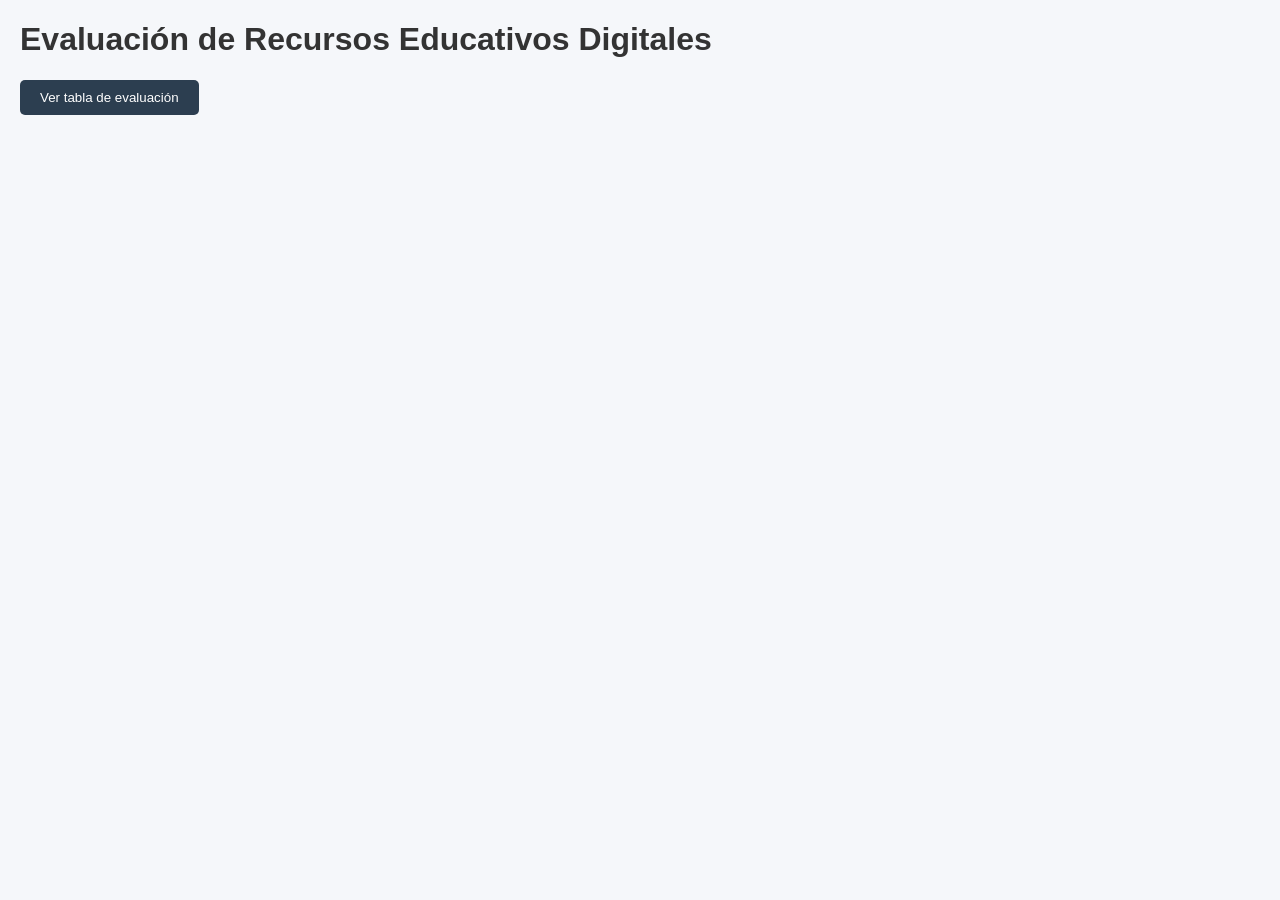
<file: tabla.html>
<!DOCTYPE html>
<html lang="es">

<head>
    <meta charset="UTF-8">
    <title>Tabla con Modal</title>
    <style>
        body {
            font-family: Arial, sans-serif;
            background: #f5f7fa;
            margin: 20px;
            color: #333;
        }

        button {
            padding: 10px 20px;
            background: #2c3e50;
            color: #fff;
            border: none;
            border-radius: 5px;
            cursor: pointer;
        }

        button:hover {
            background: #34495e;
        }

        /* Modal */
        .modal {
            display: none;
            position: fixed;
            z-index: 1;
            left: 0;
            top: 0;
            width: 100%;
            height: 100%;
            background-color: rgba(0, 0, 0, 0.5);
        }

        .modal-content {
            background: #fff;
            margin: 5% auto;
            padding: 20px;
            border-radius: 8px;
            width: 90%;
            max-width: 1000px;

            /* Scroll habilitado */
            max-height: 80vh;
            /* altura máxima del modal */
            overflow-y: auto;
            /* barra de desplazamiento vertical */
        }

        .close {
            color: #aaa;
            float: right;
            font-size: 24px;
            font-weight: bold;
            cursor: pointer;
        }

        .close:hover {
            color: #000;
        }

        table {
            width: 100%;
            border-collapse: collapse;
            margin-top: 20px;
        }

        th,
        td {
            border: 1px solid #ccc;
            padding: 8px;
            text-align: left;
            vertical-align: top;
        }

        th {
            background: #2c3e50;
            color: #fff;
        }

        tr:nth-child(even) {
            background: #f9f9f9;
        }

        caption {
            caption-side: top;
            font-weight: bold;
            font-size: 1.1em;
            margin-bottom: 10px;
        }
    </style>
</head>

<body>

    <h1>Evaluación de Recursos Educativos Digitales</h1>
    <button id="openModal">Ver tabla de evaluación</button>

    <!-- Modal -->
    <div id="myModal" class="modal">
        <div class="modal-content">
            <span class="close">&times;</span>
            <h2>Modelo Integrado de Evaluación de Recursos Educativos Digitales (MIERED)</h2>
            <p><strong>Escala de valoración:</strong> 1 = Deficiente, 2 = Regular, 3 = Aceptable, 4 = Bueno, 5 =
                Excelente.</p>
            <table>
                <caption>Dimensiones y criterios</caption>
                <thead>
                    <tr>
                        <th>Dimensión</th>
                        <th>Criterio</th>
                        <th>1 – Deficiente</th>
                        <th>2 – Regular</th>
                        <th>3 – Aceptable</th>
                        <th>4 – Bueno</th>
                        <th>5 – Excelente</th>
                    </tr>
                </thead>
                <tbody>
                    <tr>
                        <td>Calidad del contenido</td>
                        <td>Fidelidad, congruencia y actualización del contenido.</td>
                        <td>Información incompleta, desactualizada o con errores.</td>
                        <td>Información poco clara y limitada.</td>
                        <td>Información aceptable, aunque con vacíos.</td>
                        <td>Información clara, pertinente y en gran parte actualizada.</td>
                        <td>Información completa, actualizada, precisa y altamente pertinente.</td>
                    </tr>
                    <tr>
                        <td>Diseño instruccional y pedagógico</td>
                        <td>Estructura, orden lógico y alineamiento con objetivos de aprendizaje.</td>
                        <td>Sin coherencia ni alineación con objetivos.</td>
                        <td>Presenta incoherencias y poca claridad.</td>
                        <td>Aceptable, con estructura básica.</td>
                        <td>Secuencia clara y actividades alineadas.</td>
                        <td>Diseño bien estructurado, alineado, con actividades variadas y pertinentes.</td>
                    </tr>
                    <tr>
                        <td>Usabilidad y accesibilidad</td>
                        <td>Desenvoltura de navegación, entendimiento y acceso.</td>
                        <td>Difícil de usar, con barreras de acceso.</td>
                        <td>Poco intuitivo, accesibilidad limitada.</td>
                        <td>Navegación aceptable pero con dificultades.</td>
                        <td>Fácil de usar, accesible en la mayoría de dispositivos.</td>
                        <td>Muy fácil de usar, totalmente accesible e inclusivo.</td>
                    </tr>
                    <tr>
                        <td>Interactividad y motivación</td>
                        <td>Aptitud para motivar e impulsar la participación del aprendiz.</td>
                        <td>No genera interés ni participación.</td>
                        <td>Poco atractivo y con baja interacción.</td>
                        <td>Tiene algunos elementos de motivación.</td>
                        <td>Atractivo, con recursos que promueven la participación.</td>
                        <td>Altamente interactivo, atractivo y motivador.</td>
                    </tr>
                    <tr>
                        <td>Reusabilidad y escalabilidad</td>
                        <td>Aprovechamiento en diferentes contextos.</td>
                        <td>No es reutilizable ni adaptable.</td>
                        <td>Reutilización muy limitada.</td>
                        <td>Puede usarse en un contexto específico.</td>
                        <td>Reutilizable en varios contextos.</td>
                        <td>Altamente reutilizable y escalable a múltiples contextos.</td>
                    </tr>
                    <tr>
                        <td>Impacto en el aprendizaje</td>
                        <td>Aportación al logro de competencias y aprendizaje significativo.</td>
                        <td>No aporta al aprendizaje.</td>
                        <td>Aporta muy poco, sin impacto real.</td>
                        <td>Aporta de manera básica al aprendizaje.</td>
                        <td>Contribuye positivamente al aprendizaje.</td>
                        <td>Impacto fuerte, genera aprendizaje significativo y transferible.</td>
                    </tr>
                </tbody>
            </table>
            <p><strong>Interpretación del promedio final:</strong></p>
            <ul>
                <li>1.0 – 1.9 → Deficiente</li>
                <li>2.0 – 2.9 → Regular</li>
                <li>3.0 – 3.9 → Aceptable</li>
                <li>4.0 – 4.4 → Bueno</li>
                <li>4.5 – 5.0 → Excelente</li>
            </ul>
        </div>
    </div>

    <script>
        const modal = document.getElementById("myModal");
        const btn = document.getElementById("openModal");
        const span = document.getElementsByClassName("close")[0];

        btn.onclick = function () {
            modal.style.display = "block";
        }
        span.onclick = function () {
            modal.style.display = "none";
        }
        window.onclick = function (event) {
            if (event.target == modal) {
                modal.style.display = "none";
            }
        }
    </script>

</body>

</html>
</file>
<file: style.css>
/* RESET Y FUENTES */
* {
    margin: 0;
    padding: 0;
    box-sizing: border-box;
}

body {
    font-family: 'Segoe UI', sans-serif;
    line-height: 1.6;
    background-color: #f5f5f5;
    color: #333;
    padding-top: 80px;
    /* Para no ocultar contenido bajo el menú fijo */
}

/* --------------------- */
/* HEADER Y MENÚ DE NAVEGACIÓN */
/* --------------------- */

header {
    background-color: #003366;
    color: white;
    padding: 20px;
    text-align: center;
    position: relative;
}

nav {
    position: fixed;
    top: 0;
    width: 100%;
    background-color: #002244;
    box-shadow: 0 2px 6px rgba(0, 0, 0, 0.2);
    z-index: 999;
}

nav ul {
    list-style: none;
    display: flex;
    justify-content: center;
    padding: 10px 0;
}

nav ul li {
    position: relative;
    margin: 0 15px;
}

nav ul li a {
    color: #fff;
    text-decoration: none;
    padding: 8px 12px;
    border-radius: 4px;
    transition: background 0.3s;
    display: block;
}

nav ul li a:hover {
    background-color: #004080;
}

/* Submenús */
nav ul li ul {
    display: none;
    position: absolute;
    background-color: #003366;
    top: 40px;
    left: 0;
    min-width: 200px;
    border-radius: 4px;
    overflow: hidden;
}

nav ul li:hover ul {
    display: block;
}

nav ul li ul li {
    margin: 0;
}

nav ul li ul li a {
    padding: 10px;
}

i {
    margin-right: 8px;
    color: #004080;
}

nav i {
    color: #fff;
}


/* --------------------- */
/* CONTENIDO PRINCIPAL */
/* --------------------- */

main {
    max-width: 900px;
    margin: 0 auto;

}

/* --------------------- */
/* SECCIONES CON COLORES */
/* --------------------- */

section {
    padding: 40px 30px;
    margin-bottom: 20px;
    border-radius: 8px;
}

#inicio {
    background-color: #e3f2fd;

    /* Azul claro */
}

#modelos {
    background-color: #f1f8e9;
    /* Verde claro */
}

#seleccionando-modelos {
    background-color: #fff3e0;
    /* Naranja claro */
}

#recursos {
    background-color: #fce4ec;
    /* Rosa claro */
}

#rediseño {
    background-color: #ede7f6;
    /* Violeta claro */
}

#aplicacion {
    background-color: #e0f7fa;
    /* Cian claro */
}

#referencias {
    background-color: #fafafa;
    /* Gris muy claro */
}

/* TÍTULOS Y LISTAS */

h2,
h3 {
    color: #003366;
    margin-bottom: 15px;
}

ul {
    margin-left: 20px;
    margin-bottom: 15px;
}

p {
    margin-bottom: 15px;
}

/* --------------------- */
/* TABLA DE REDISEÑO */
/* --------------------- */

table {
    width: 100%;
    border-collapse: collapse;
    margin-top: 15px;
    background-color: white;
}

table,
th,
td {
    border: 1px solid #ccc;
}

th {
    background-color: #004080;
    color: white;
}

th,
td {
    padding: 10px;
    text-align: center;
}




/* --------------------- */
/* FOOTER */
/* --------------------- */

footer {
    text-align: center;
    padding: 20px;
    margin-top: 40px;
    background-color: #003366;
    color: white;
    font-size: 0.9em;
}
</file>
<file: style2.css>
body {
          font-family: Arial, sans-serif;
          background: #f5f7fa;
          margin: 20px;
          color: #333;
      }

      button {
          padding: 10px 20px;
          background: #2c3e50;
          color: #fff;
          border: none;
          border-radius: 5px;
          cursor: pointer;
      }

      button:hover {
          background: #34495e;
      }

      /* Modal */
      .modal {
          display: none;
          position: fixed;
          z-index: 1;
          left: 0;
          top: 0;
          width: 100%;
          height: 100%;
          background-color: rgba(0, 0, 0, 0.5);
      }

      .modal-content {
          background: #fff;
          margin: 5% auto;
          padding: 20px;
          border-radius: 8px;
          width: 90%;
          max-width: 1000px;

          /* Scroll habilitado */
          max-height: 80vh;
          /* altura máxima del modal */
          overflow-y: auto;
          /* barra de desplazamiento vertical */
      }

      .close {
          color: #aaa;
          float: right;
          font-size: 24px;
          font-weight: bold;
          cursor: pointer;
      }

      .close:hover {
          color: #000;
      }

      table {
          width: 100%;
          border-collapse: collapse;
          margin-top: 20px;
      }

      th,
      td {
          border: 1px solid #ccc;
          padding: 8px;
          text-align: left;
          vertical-align: top;
      }

      th {
          background: #2c3e50;
          color: #fff;
      }

      tr:nth-child(even) {
          background: #f9f9f9;
      }

      caption {
          caption-side: top;
          font-weight: bold;
          font-size: 1.1em;
          margin-bottom: 10px;
      }
</file>
